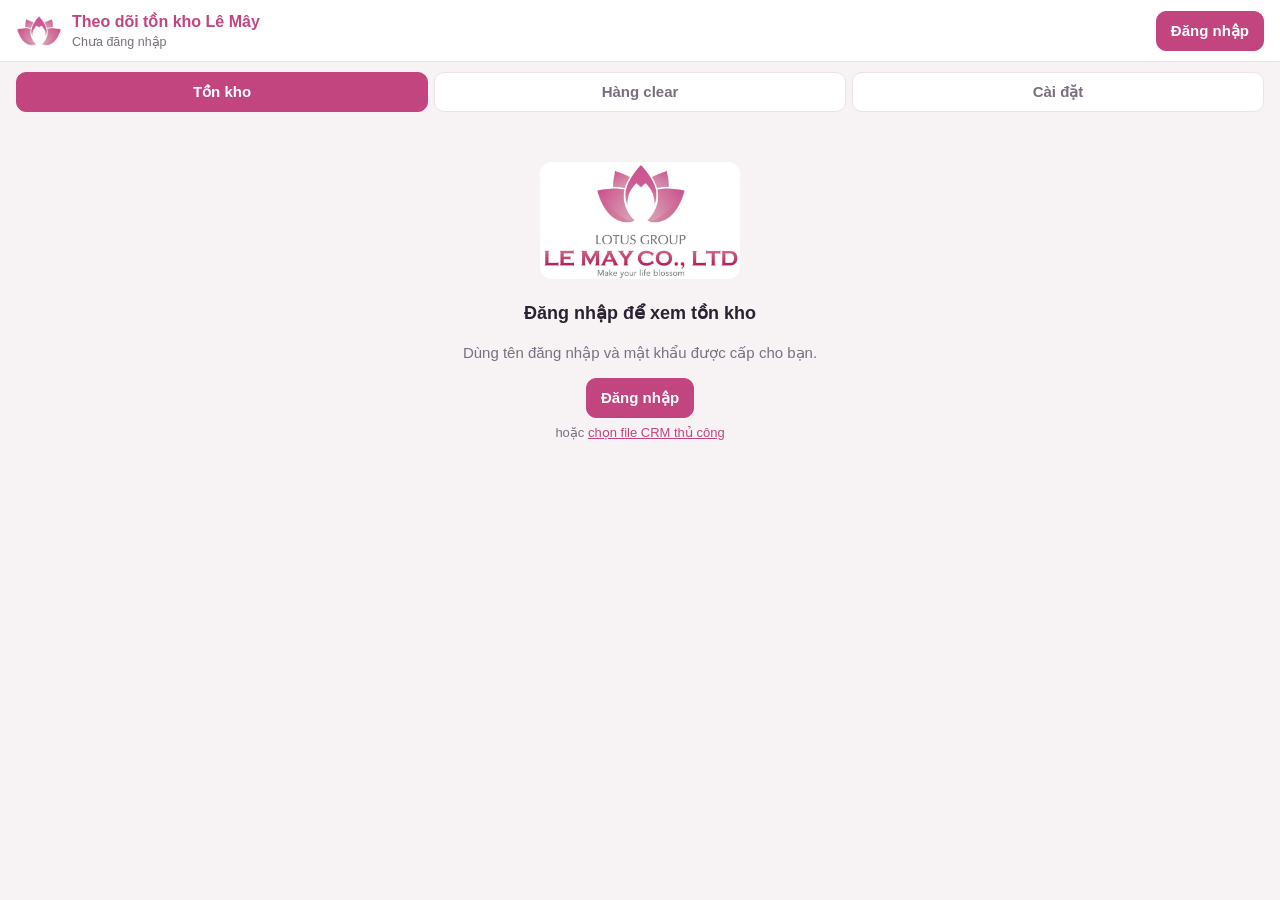
<file: index.html>
<!doctype html>
<html lang="vi">
<head>
  <meta charset="utf-8">
  <meta name="viewport" content="width=device-width, initial-scale=1, viewport-fit=cover">
  <title>Theo dõi tồn kho Lê Mây</title>
  <meta name="description" content="Theo dõi tồn kho và tạo ảnh bảng tồn gửi khách hàng - Lê Mây Co., Ltd">
  <meta name="theme-color" content="#c2457f">
  <link rel="manifest" href="manifest.json">
  <link rel="icon" type="image/png" href="icons/icon-192.png">
  <link rel="apple-touch-icon" href="icons/apple-touch-icon.png">
  <meta name="apple-mobile-web-app-capable" content="yes">
  <meta name="apple-mobile-web-app-title" content="Tồn kho Lê Mây">
  <link rel="stylesheet" href="styles.css">
</head>
<body>
  <header class="topbar">
    <img class="topbar-logo" src="icons/lotus.png" alt="Lê Mây">
    <div class="topbar-title">
      <strong>Theo dõi tồn kho Lê Mây</strong>
      <span id="dataInfo">Chưa có dữ liệu</span>
    </div>
    <div id="headerActions"></div>
    <input id="fileInput" type="file" accept=".xlsx,.xls,.csv" hidden>
  </header>

  <div id="banner" class="banner" hidden></div>

  <nav class="tabs" role="tablist">
    <button class="tab active" data-tab="stock" role="tab">Tồn kho</button>
    <button class="tab" data-tab="clear" role="tab">Hàng clear <span id="clearCount" class="count"></span></button>
    <button class="tab" data-tab="settings" role="tab">Cài đặt</button>
  </nav>

  <main id="main"></main>

  <div id="actionbar" class="actionbar" hidden>
    <span id="selInfo">Đã chọn 0 mã</span>
    <button class="btn btn-primary" data-action="make-image">Tạo ảnh gửi khách</button>
  </div>

  <div id="modal" class="modal" hidden>
    <div class="modal-box">
      <div class="modal-head">
        <strong>Ảnh gửi khách</strong>
        <button class="btn btn-ghost" data-action="close-modal" aria-label="Đóng">✕</button>
      </div>
      <label class="field">
        <span>Tên khách hàng (không bắt buộc)</span>
        <input id="customerName" type="text" placeholder="VD: Nhà thuốc Minh Châu" autocomplete="off">
      </label>
      <div id="imgList" class="img-list"></div>
    </div>
  </div>

  <div id="loginModal" class="modal" hidden>
    <form id="loginForm" class="modal-box login-box" autocomplete="on">
      <div class="modal-head">
        <strong>Đăng nhập</strong>
        <button type="button" class="btn btn-ghost" data-action="close-login" aria-label="Đóng">✕</button>
      </div>
      <label class="field">
        <span>Tên đăng nhập</span>
        <input id="loginUser" name="username" type="text" autocomplete="username" autocapitalize="none" spellcheck="false" required>
      </label>
      <label class="field">
        <span>Mật khẩu</span>
        <input id="loginPass" name="password" type="password" autocomplete="current-password" required>
      </label>
      <p id="loginError" class="login-error"></p>
      <button type="submit" class="btn btn-primary">Đăng nhập</button>
    </form>
  </div>

  <div id="dropzone" class="dropzone" hidden>Thả file CRM vào đây</div>
  <div id="toast" class="toast" hidden></div>

  <script src="vendor/xlsx.full.min.js"></script>
  <script src="config.js"></script>
  <script src="nguon-du-lieu.js"></script>
  <script src="logo-data.js"></script>
  <script src="app.js"></script>
</body>
</html>
</file>
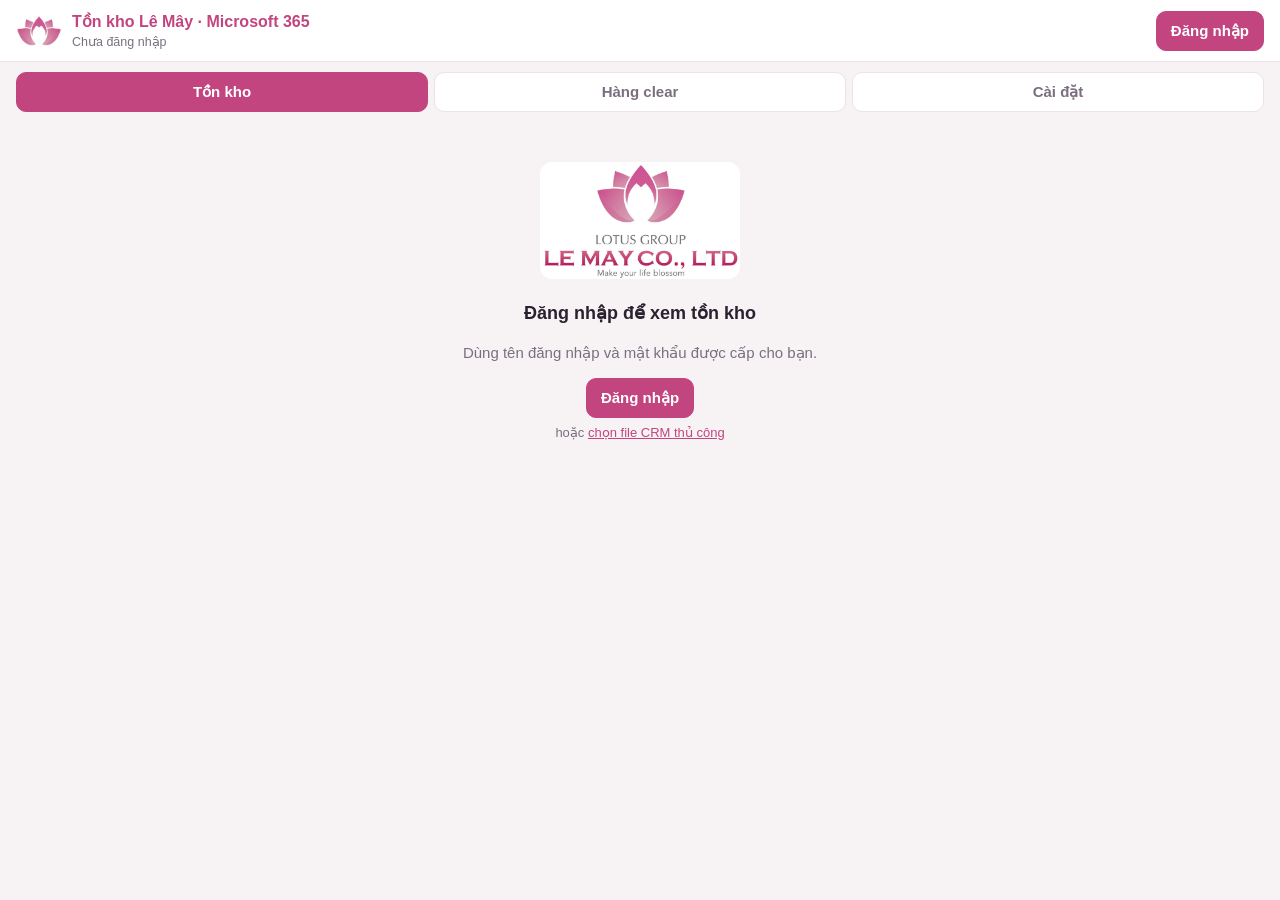
<file: m365/index.html>
<!doctype html>
<html lang="vi">
<head>
  <meta charset="utf-8">
  <meta name="viewport" content="width=device-width, initial-scale=1, viewport-fit=cover">
  <title>Tồn kho Lê Mây (Microsoft 365)</title>
  <meta name="description" content="Theo dõi tồn kho Lê Mây - đăng nhập bằng tài khoản Microsoft 365 công ty, đọc thẳng dữ liệu từ OneDrive">
  <meta name="theme-color" content="#c2457f">
  <link rel="manifest" href="manifest.json">
  <link rel="icon" type="image/png" href="../icons/icon-192.png">
  <link rel="apple-touch-icon" href="../icons/apple-touch-icon.png">
  <meta name="apple-mobile-web-app-capable" content="yes">
  <meta name="apple-mobile-web-app-title" content="Tồn kho M365">
  <link rel="stylesheet" href="../styles.css">
</head>
<body>
  <!-- Bản Microsoft 365: dùng chung app.js / styles.css với bản tài khoản riêng ở thư mục cha -->
  <header class="topbar">
    <img class="topbar-logo" src="../icons/lotus.png" alt="Lê Mây">
    <div class="topbar-title">
      <strong>Tồn kho Lê Mây · Microsoft 365</strong>
      <span id="dataInfo">Chưa có dữ liệu</span>
    </div>
    <div id="headerActions"></div>
    <input id="fileInput" type="file" accept=".xlsx,.xls,.csv" hidden>
  </header>

  <div id="banner" class="banner" hidden></div>

  <nav class="tabs" role="tablist">
    <button class="tab active" data-tab="stock" role="tab">Tồn kho</button>
    <button class="tab" data-tab="clear" role="tab">Hàng clear <span id="clearCount" class="count"></span></button>
    <button class="tab" data-tab="settings" role="tab">Cài đặt</button>
  </nav>

  <main id="main"></main>

  <div id="actionbar" class="actionbar" hidden>
    <span id="selInfo">Đã chọn 0 mã</span>
    <button class="btn btn-primary" data-action="make-image">Tạo ảnh gửi khách</button>
  </div>

  <div id="modal" class="modal" hidden>
    <div class="modal-box">
      <div class="modal-head">
        <strong>Ảnh gửi khách</strong>
        <button class="btn btn-ghost" data-action="close-modal" aria-label="Đóng">✕</button>
      </div>
      <label class="field">
        <span>Tên khách hàng (không bắt buộc)</span>
        <input id="customerName" type="text" placeholder="VD: Nhà thuốc Minh Châu" autocomplete="off">
      </label>
      <div id="imgList" class="img-list"></div>
    </div>
  </div>

  <!-- app.js cần form này; bản Microsoft 365 đăng nhập qua trang Microsoft nên form không bao giờ hiện -->
  <div id="loginModal" class="modal" hidden>
    <form id="loginForm" class="modal-box login-box">
      <input id="loginUser" type="hidden"><input id="loginPass" type="hidden">
      <p id="loginError" class="login-error"></p>
      <button type="submit" hidden></button>
    </form>
  </div>

  <div id="dropzone" class="dropzone" hidden>Thả file CRM vào đây</div>
  <div id="toast" class="toast" hidden></div>

  <script src="../vendor/xlsx.full.min.js"></script>
  <script src="../vendor/msal-browser.min.js"></script>
  <script src="config.js"></script>
  <script src="../nguon-m365.js"></script>
  <script src="../logo-data.js"></script>
  <script src="../app.js"></script>
</body>
</html>
</file>
<file: styles.css>
:root {
  --pink: #c2457f;
  --pink-dark: #a3305f;
  --pink-soft: #fbe9f1;
  --bg: #f7f3f5;
  --card: #ffffff;
  --text: #2b2230;
  --muted: #7a6f7f;
  --line: #ece2e8;
  --ok: #1e8e4e;
  --ok-soft: #e3f4ea;
  --warn: #b26a00;
  --warn-soft: #fff1dc;
  --bad: #c62828;
  --bad-soft: #fde7e7;
  --radius: 12px;
  color-scheme: light;
}
@media (prefers-color-scheme: dark) {
  :root {
    --pink: #e46fa3;
    --pink-dark: #f08bb8;
    --pink-soft: #3a2230;
    --bg: #17131a;
    --card: #221c25;
    --text: #f1eaf0;
    --muted: #a99db0;
    --line: #3a3140;
    --ok: #5cc98a;
    --ok-soft: #1c3326;
    --warn: #f0b05a;
    --warn-soft: #3a2d17;
    --bad: #ff7b7b;
    --bad-soft: #3d1f22;
    color-scheme: dark;
  }
}

* { box-sizing: border-box; }
html, body { margin: 0; }
body {
  background: var(--bg);
  color: var(--text);
  font: 15px/1.45 "Segoe UI", Roboto, "Helvetica Neue", Arial, sans-serif;
  padding-bottom: calc(80px + env(safe-area-inset-bottom));
}
button, input, select { font: inherit; color: inherit; }

/* Thanh trên cùng */
.topbar {
  position: sticky; top: 0; z-index: 20;
  display: flex; align-items: center; gap: 10px;
  padding: 10px 16px; padding-top: calc(10px + env(safe-area-inset-top));
  background: var(--card); border-bottom: 1px solid var(--line);
}
.topbar-logo { width: 46px; height: auto; border-radius: 8px; background: #fff; }
.topbar-title { flex: 1; min-width: 0; display: flex; flex-direction: column; }
.topbar-title strong { color: var(--pink); font-size: 16px; white-space: nowrap; overflow: hidden; text-overflow: ellipsis; }
.topbar-title span { color: var(--muted); font-size: 12.5px; white-space: nowrap; overflow: hidden; text-overflow: ellipsis; }

.btn {
  display: inline-flex; align-items: center; justify-content: center; gap: 6px;
  min-height: 40px; padding: 8px 14px; border-radius: 10px;
  border: 1px solid var(--line); background: var(--card); cursor: pointer;
  font-weight: 600; white-space: nowrap;
}
.btn:hover { border-color: var(--pink); }
.btn-primary { background: var(--pink); border-color: var(--pink); color: #fff; }
.btn-primary:hover { background: var(--pink-dark); border-color: var(--pink-dark); }
.btn-ghost { border-color: transparent; background: transparent; }
.btn-sm { min-height: 34px; padding: 5px 10px; font-size: 13.5px; }
.btn:disabled { opacity: .5; cursor: default; }

.banner {
  margin: 10px 16px 0; padding: 10px 12px; border-radius: 10px;
  background: var(--warn-soft); color: var(--warn); font-size: 14px;
}
.banner.error { background: var(--bad-soft); color: var(--bad); }
#headerActions { display: flex; gap: 6px; flex: none; }
.spin { display: inline-block; animation: spin 1s linear infinite; }
@keyframes spin { to { transform: rotate(360deg); } }

/* Tabs */
.tabs {
  display: flex; gap: 6px; padding: 10px 16px; background: var(--bg);
}
.tab {
  flex: 1; min-height: 40px; border: 1px solid var(--line); background: var(--card);
  border-radius: 10px; cursor: pointer; font-weight: 600; color: var(--muted);
}
.tab.active { background: var(--pink); border-color: var(--pink); color: #fff; }
.count { display: inline-block; min-width: 20px; padding: 0 6px; border-radius: 10px; background: var(--bad); color: #fff; font-size: 12px; }
.count:empty { display: none; }

main { padding: 0 16px; max-width: 1100px; margin: 0 auto; }

/* Bộ lọc */
.search {
  width: 100%; min-height: 44px; padding: 10px 14px; border-radius: 10px;
  border: 1px solid var(--line); background: var(--card);
}
.search:focus, .field input:focus { outline: 2px solid var(--pink); outline-offset: -1px; }
.chips { display: flex; gap: 8px; overflow-x: auto; padding: 10px 0 4px; scrollbar-width: none; }
.chips::-webkit-scrollbar { display: none; }
.chip {
  flex: none; padding: 7px 13px; border-radius: 999px; border: 1px solid var(--line);
  background: var(--card); cursor: pointer; font-size: 14px; white-space: nowrap;
}
.chip.active { background: var(--pink-soft); border-color: var(--pink); color: var(--pink); font-weight: 600; }
.toolbar { display: flex; flex-wrap: wrap; gap: 8px; align-items: center; padding: 8px 0; }
.toolbar select { min-height: 34px; padding: 4px 8px; border-radius: 10px; border: 1px solid var(--line); background: var(--card); max-width: 180px; }
.spacer { flex: 1; }

/* Danh sách sản phẩm */
.list { display: grid; gap: 8px; padding: 4px 0 16px; }
@media (min-width: 820px) { .list { grid-template-columns: 1fr 1fr; } }
.item {
  display: flex; gap: 12px; align-items: flex-start; padding: 12px;
  background: var(--card); border: 1px solid var(--line); border-radius: var(--radius); cursor: pointer;
}
.item.selected { border-color: var(--pink); box-shadow: 0 0 0 1px var(--pink) inset; }
.item input[type=checkbox] { width: 20px; height: 20px; margin-top: 2px; accent-color: var(--pink); flex: none; }
.item-body { flex: 1; min-width: 0; }
.item-name { font-weight: 600; }
.item-meta { color: var(--muted); font-size: 13px; margin-top: 2px; }
.item-note { color: var(--warn); font-size: 12.5px; margin-top: 4px; }
.badge { flex: none; padding: 4px 10px; border-radius: 999px; font-size: 13px; font-weight: 700; white-space: nowrap; }
.badge.ok { background: var(--ok-soft); color: var(--ok); }
.badge.low { background: var(--warn-soft); color: var(--warn); }
.badge.out { background: var(--bad-soft); color: var(--bad); }
.group-title { margin: 14px 0 2px; font-size: 13px; text-transform: uppercase; letter-spacing: .04em; color: var(--pink); font-weight: 700; }

.empty { text-align: center; padding: 40px 16px; color: var(--muted); }
.empty img { width: 200px; max-width: 70%; border-radius: 12px; background: #fff; }
.empty h2 { color: var(--text); margin: 16px 0 6px; font-size: 18px; }

/* Hàng clear */
.stats { display: grid; grid-template-columns: repeat(3, 1fr); gap: 8px; padding: 8px 0; }
.stat { background: var(--card); border: 1px solid var(--line); border-radius: var(--radius); padding: 10px; }
.stat b { display: block; font-size: 18px; }
.stat span { color: var(--muted); font-size: 12.5px; }
.lot { cursor: default; }
.lot-grid { display: grid; grid-template-columns: repeat(4, auto); gap: 2px 14px; margin-top: 6px; font-size: 13px; color: var(--muted); }
.lot-grid b { color: var(--text); font-weight: 600; }
@media (max-width: 480px) { .lot-grid { grid-template-columns: 1fr; } }

/* Cài đặt */
.panel { background: var(--card); border: 1px solid var(--line); border-radius: var(--radius); padding: 14px; margin: 8px 0 12px; }
.panel h3 { margin: 0 0 10px; font-size: 15px; }
.row-set { display: flex; flex-wrap: wrap; gap: 12px; }
.field { display: flex; flex-direction: column; gap: 4px; font-size: 13.5px; color: var(--muted); }
.field input { min-height: 40px; padding: 8px 12px; border-radius: 10px; border: 1px solid var(--line); background: var(--card); color: var(--text); width: 100%; }
.row-set .field { flex: 1; min-width: 150px; }
.set-item { display: flex; gap: 10px; align-items: center; padding: 10px 0; border-top: 1px solid var(--line); }
.set-item:first-child { border-top: 0; }
.toggle { display: inline-flex; align-items: center; gap: 6px; font-size: 13px; color: var(--muted); white-space: nowrap; cursor: pointer; }
.toggle input { width: 18px; height: 18px; accent-color: var(--pink); }
.hint { color: var(--muted); font-size: 13px; margin: 6px 0 0; }

/* Thanh hành động */
.actionbar {
  position: fixed; left: 0; right: 0; bottom: 0; z-index: 25;
  display: flex; align-items: center; gap: 10px; justify-content: space-between;
  padding: 10px 16px; padding-bottom: calc(10px + env(safe-area-inset-bottom));
  background: var(--card); border-top: 1px solid var(--line); box-shadow: 0 -4px 16px rgba(0,0,0,.06);
}
.actionbar span { color: var(--muted); font-size: 14px; }

/* Modal ảnh */
.modal { position: fixed; inset: 0; z-index: 40; background: rgba(20,10,16,.55); display: flex; align-items: flex-end; justify-content: center; }
.modal[hidden] { display: none; }
.modal-box {
  width: 100%; max-width: 720px; max-height: 94vh; overflow: auto;
  background: var(--bg); border-radius: 16px 16px 0 0; padding: 14px 16px calc(16px + env(safe-area-inset-bottom));
}
@media (min-width: 760px) { .modal { align-items: center; } .modal-box { border-radius: 16px; } }
.modal-head { display: flex; align-items: center; justify-content: space-between; margin-bottom: 8px; }
.img-list { display: grid; gap: 14px; margin-top: 12px; }
.img-card { background: var(--card); border: 1px solid var(--line); border-radius: var(--radius); padding: 10px; }
.img-card img { display: block; width: 100%; height: auto; border-radius: 6px; border: 1px solid var(--line); }
.img-actions { display: flex; flex-wrap: wrap; gap: 8px; margin-top: 8px; align-items: center; }
.img-actions small { color: var(--muted); flex: 1; }

.login-box { max-width: 420px; display: grid; gap: 12px; }
.login-error { color: var(--bad); font-size: 14px; margin: 0; min-height: 1em; }

.dropzone {
  position: fixed; inset: 0; z-index: 50; display: flex; align-items: center; justify-content: center;
  background: rgba(194,69,127,.18); border: 4px dashed var(--pink); font-size: 22px; font-weight: 700; color: var(--pink);
}
.dropzone[hidden] { display: none; }
.toast {
  position: fixed; left: 50%; bottom: calc(90px + env(safe-area-inset-bottom)); transform: translateX(-50%); z-index: 60;
  max-width: calc(100% - 32px); padding: 10px 16px; border-radius: 10px; background: #2b2230; color: #fff; font-size: 14px;
  box-shadow: 0 6px 20px rgba(0,0,0,.2);
}
.toast[hidden] { display: none; }
[hidden] { display: none !important; }

@media (max-width: 420px) {
  .upload-btn span { font-size: 13.5px; }
  .topbar-title strong { font-size: 15px; }
}
</file>
